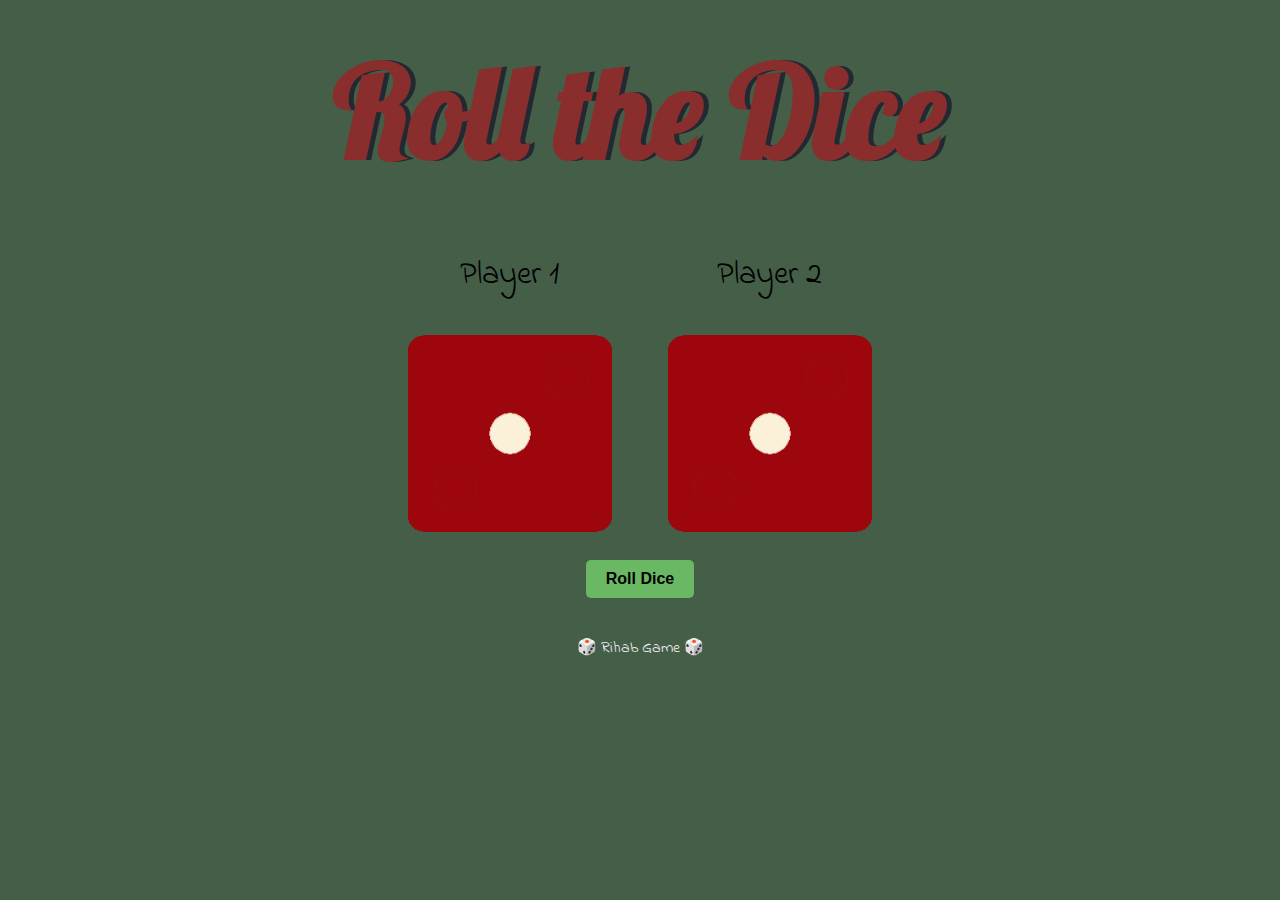
<file: index.html>
<!DOCTYPE html>
<html lang="en" dir="ltr">
  <head>
    <meta charset="utf-8" />
    <title>Dicee </title>
    <link rel="stylesheet" href="styles.css" />
    <link
      href="https://fonts.googleapis.com/css?family=Indie+Flower|Lobster"
      rel="stylesheet"
    />
  </head>
  <body>
    <div class="container">
      <h1>Roll the Dice</h1>

      <div class="dice">
        <p class="player-1">Player 1</p>
        <img class="img1" src="images/dice1.png" />
      </div>

      <div class="dice">
        <p class="player-2">Player 2</p>
        <img class="img2" src="images/dice1.png" />
      </div>

      <button onclick="rollDice()">Roll Dice</button>
    </div>

    <script src="script.js"></script>
  </body>

  <footer>🎲 Rihab Game 🎲</footer>
</html>
</file>
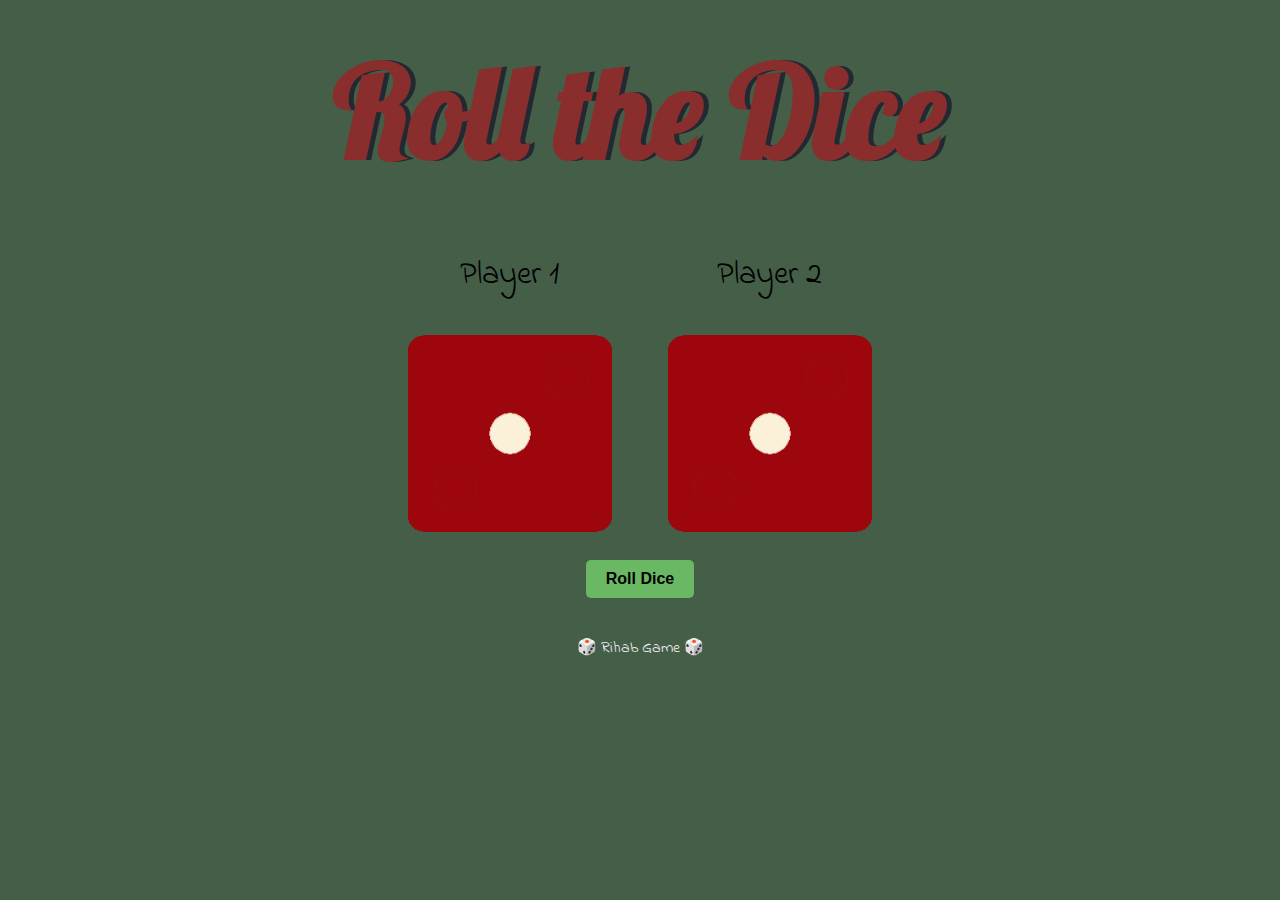
<file: dicee.html>
<!DOCTYPE html>
<html lang="en" dir="ltr">
  <head>
    <meta charset="utf-8" />
    <title>Dicee</title>
    <link rel="stylesheet" href="styles.css" />
    <link
      href="https://fonts.googleapis.com/css?family=Indie+Flower|Lobster"
      rel="stylesheet"
    />
  </head>
  <body>
    <div class="container">
      <h1>Roll the Dice</h1>

      <div class="dice">
        <p class="player-1">Player 1</p>
        <img class="img1" src="images/dice1.png" />
      </div>

      <div class="dice">
        <p class="player-2">Player 2</p>
        <img class="img2" src="images/dice1.png" />
      </div>

      <button onclick="rollDice()">Roll Dice</button>
    </div>

    <script src="script.js"></script>
  </body>

  <footer>🎲 Rihab Game 🎲</footer>
</html>
</file>
<file: styles.css>
.container {
  width: 70%;
  margin: auto;
  text-align: center;
}

.dice {
  text-align: center;
  display: inline-block;
}

body {
  background-color: #445e48;
}

h1 {
  margin: 30px;
  font-family: "Lobster", cursive;
  text-shadow: 5px 0 #232931;
  font-size: 8rem;
  color: #8a2d2d;
}

p {
  font-size: 2rem;
  color: #000000;
  font-family: "Indie Flower", cursive;
}

img {
  width: 80%;
}

button {
  display: block;
  margin: 20px auto;
  padding: 10px 20px;
  font-size: 16px;
  background-color: #6ab863;
  color: rgb(0, 0, 0);
  font-weight: 700;
  border: none;
  border-radius: 5px;
  cursor: pointer;
}

button:hover {
  background-color: #45a049;
}

footer {
  margin-top: 3%;
  color: #eeeeee;
  text-align: center;
  font-family: "Indie Flower", cursive;
}
</file>
